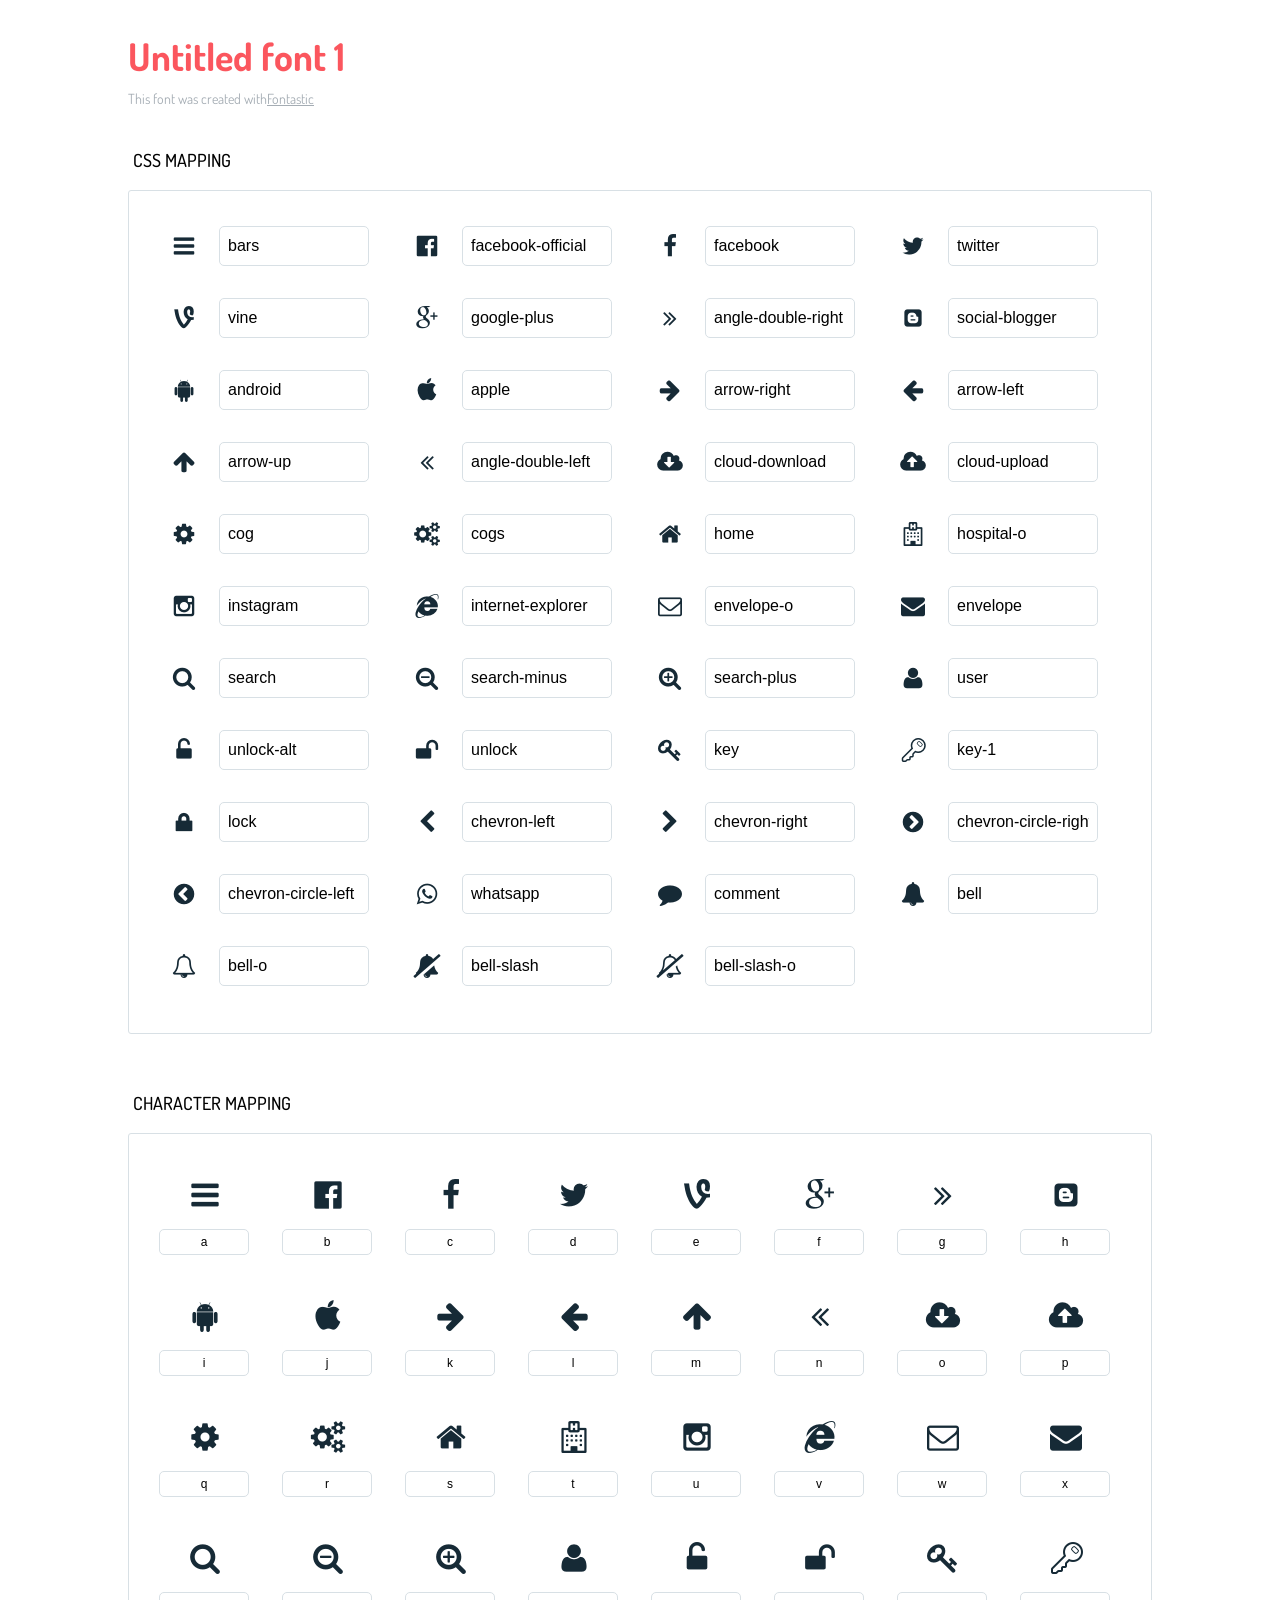
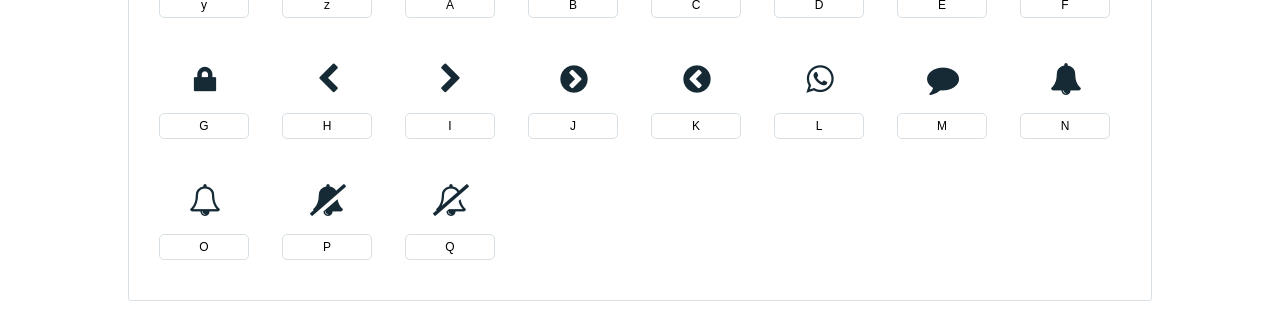
<file: font/icons-reference.html>
<!DOCTYPE html>
<html lang="en">
  <head>
    <meta charset="utf-8">
    <meta http-equiv="X-UA-Compatible" content="IE=edge,chrome=1">
    <meta name="viewport" content="width=device-width,initial-scale=1">
    <title>Font Reference - Untitled font 1</title>
    <link href="http://fonts.googleapis.com/css?family=Dosis:400,500,700" rel="stylesheet" type="text/css">
    <link rel="stylesheet" href="styles.css">
    <style type="text/css">html,body,div,span,applet,object,iframe,h1,h2,h3,h4,h5,h6,p,blockquote,pre,a,abbr,acronym,address,big,cite,code,del,dfn,em,img,ins,kbd,q,s,samp,small,strike,strong,sub,sup,tt,var,dl,dt,dd,ol,ul,li,fieldset,form,label,legend,table,caption,tbody,tfoot,thead,tr,th,td{margin:0;padding:0;border:0;outline:0;font-weight:inherit;font-style:inherit;font-family:inherit;font-size:100%;vertical-align:baseline}body{line-height:1;color:#000;background:#fff}ol,ul{list-style:none}table{border-collapse:separate;border-spacing:0;vertical-align:middle}caption,th,td{text-align:left;font-weight:normal;vertical-align:middle}a img{border:none}*{-webkit-box-sizing:border-box;-moz-box-sizing:border-box;box-sizing:border-box}body{font-family:'Dosis','Tahoma',sans-serif}.container{margin:15px auto;width:80%}h1{margin:40px 0 20px;font-weight:700;font-size:38px;line-height:32px;color:#fb565e}h2{font-size:18px;padding:0 0 21px 5px;margin:45px 0 0 0;text-transform:uppercase;font-weight:500}.small{font-size:14px;color:#a5adb4;}.small a{color:#a5adb4;}.small a:hover{color:#fb565e}.glyphs.character-mapping{margin:0 0 20px 0;padding:20px 0 20px 30px;color:rgba(0,0,0,0.5);border:1px solid #d8e0e5;border-radius:3px;}.glyphs.character-mapping li{margin:0 30px 20px 0;display:inline-block;width:90px}.glyphs.character-mapping .icon{margin:10px 0 10px 15px;padding:15px;position:relative;width:55px;height:55px;color:#162a36 !important;overflow:hidden;border-radius:3px;font-size:32px;}.glyphs.character-mapping .icon svg{fill:#000}.glyphs.character-mapping input{margin:0;padding:5px 0;line-height:12px;font-size:12px;display:block;width:100%;border:1px solid #d8e0e5;border-radius:5px;text-align:center;outline:0;}.glyphs.character-mapping input:focus{border:1px solid #fbde4a;-webkit-box-shadow:inset 0 0 3px #fbde4a;box-shadow:inset 0 0 3px #fbde4a}.glyphs.character-mapping input:hover{-webkit-box-shadow:inset 0 0 3px #fbde4a;box-shadow:inset 0 0 3px #fbde4a}.glyphs.css-mapping{margin:0 0 60px 0;padding:30px 0 20px 30px;color:rgba(0,0,0,0.5);border:1px solid #d8e0e5;border-radius:3px;}.glyphs.css-mapping li{margin:0 30px 20px 0;padding:0;display:inline-block;overflow:hidden}.glyphs.css-mapping .icon{margin:0;margin-right:10px;padding:13px;height:50px;width:50px;color:#162a36 !important;overflow:hidden;float:left;font-size:24px}.glyphs.css-mapping input{margin:0;margin-top:5px;padding:8px;line-height:16px;font-size:16px;display:block;width:150px;height:40px;border:1px solid #d8e0e5;border-radius:5px;background:#fff;outline:0;float:right;}.glyphs.css-mapping input:focus{border:1px solid #fbde4a;-webkit-box-shadow:inset 0 0 3px #fbde4a;box-shadow:inset 0 0 3px #fbde4a}.glyphs.css-mapping input:hover{-webkit-box-shadow:inset 0 0 3px #fbde4a;box-shadow:inset 0 0 3px #fbde4a}</style>
  </head>
  <body>
    <div class="container">
      <h1>Untitled font 1</h1>
      <p class="small">This font was created with<a href="http://fontastic.me/">Fontastic</a></p>
      <h2>CSS mapping</h2>
      <ul class="glyphs css-mapping">
        <li>
          <div class="icon icon-bars"></div>
          <input type="text" readonly="readonly" value="bars">
        </li>
        <li>
          <div class="icon icon-facebook-official"></div>
          <input type="text" readonly="readonly" value="facebook-official">
        </li>
        <li>
          <div class="icon icon-facebook"></div>
          <input type="text" readonly="readonly" value="facebook">
        </li>
        <li>
          <div class="icon icon-twitter"></div>
          <input type="text" readonly="readonly" value="twitter">
        </li>
        <li>
          <div class="icon icon-vine"></div>
          <input type="text" readonly="readonly" value="vine">
        </li>
        <li>
          <div class="icon icon-google-plus"></div>
          <input type="text" readonly="readonly" value="google-plus">
        </li>
        <li>
          <div class="icon icon-angle-double-right"></div>
          <input type="text" readonly="readonly" value="angle-double-right">
        </li>
        <li>
          <div class="icon icon-social-blogger"></div>
          <input type="text" readonly="readonly" value="social-blogger">
        </li>
        <li>
          <div class="icon icon-android"></div>
          <input type="text" readonly="readonly" value="android">
        </li>
        <li>
          <div class="icon icon-apple"></div>
          <input type="text" readonly="readonly" value="apple">
        </li>
        <li>
          <div class="icon icon-arrow-right"></div>
          <input type="text" readonly="readonly" value="arrow-right">
        </li>
        <li>
          <div class="icon icon-arrow-left"></div>
          <input type="text" readonly="readonly" value="arrow-left">
        </li>
        <li>
          <div class="icon icon-arrow-up"></div>
          <input type="text" readonly="readonly" value="arrow-up">
        </li>
        <li>
          <div class="icon icon-angle-double-left"></div>
          <input type="text" readonly="readonly" value="angle-double-left">
        </li>
        <li>
          <div class="icon icon-cloud-download"></div>
          <input type="text" readonly="readonly" value="cloud-download">
        </li>
        <li>
          <div class="icon icon-cloud-upload"></div>
          <input type="text" readonly="readonly" value="cloud-upload">
        </li>
        <li>
          <div class="icon icon-cog"></div>
          <input type="text" readonly="readonly" value="cog">
        </li>
        <li>
          <div class="icon icon-cogs"></div>
          <input type="text" readonly="readonly" value="cogs">
        </li>
        <li>
          <div class="icon icon-home"></div>
          <input type="text" readonly="readonly" value="home">
        </li>
        <li>
          <div class="icon icon-hospital-o"></div>
          <input type="text" readonly="readonly" value="hospital-o">
        </li>
        <li>
          <div class="icon icon-instagram"></div>
          <input type="text" readonly="readonly" value="instagram">
        </li>
        <li>
          <div class="icon icon-internet-explorer"></div>
          <input type="text" readonly="readonly" value="internet-explorer">
        </li>
        <li>
          <div class="icon icon-envelope-o"></div>
          <input type="text" readonly="readonly" value="envelope-o">
        </li>
        <li>
          <div class="icon icon-envelope"></div>
          <input type="text" readonly="readonly" value="envelope">
        </li>
        <li>
          <div class="icon icon-search"></div>
          <input type="text" readonly="readonly" value="search">
        </li>
        <li>
          <div class="icon icon-search-minus"></div>
          <input type="text" readonly="readonly" value="search-minus">
        </li>
        <li>
          <div class="icon icon-search-plus"></div>
          <input type="text" readonly="readonly" value="search-plus">
        </li>
        <li>
          <div class="icon icon-user"></div>
          <input type="text" readonly="readonly" value="user">
        </li>
        <li>
          <div class="icon icon-unlock-alt"></div>
          <input type="text" readonly="readonly" value="unlock-alt">
        </li>
        <li>
          <div class="icon icon-unlock"></div>
          <input type="text" readonly="readonly" value="unlock">
        </li>
        <li>
          <div class="icon icon-key"></div>
          <input type="text" readonly="readonly" value="key">
        </li>
        <li>
          <div class="icon icon-key-1"></div>
          <input type="text" readonly="readonly" value="key-1">
        </li>
        <li>
          <div class="icon icon-lock"></div>
          <input type="text" readonly="readonly" value="lock">
        </li>
        <li>
          <div class="icon icon-chevron-left"></div>
          <input type="text" readonly="readonly" value="chevron-left">
        </li>
        <li>
          <div class="icon icon-chevron-right"></div>
          <input type="text" readonly="readonly" value="chevron-right">
        </li>
        <li>
          <div class="icon icon-chevron-circle-right"></div>
          <input type="text" readonly="readonly" value="chevron-circle-right">
        </li>
        <li>
          <div class="icon icon-chevron-circle-left"></div>
          <input type="text" readonly="readonly" value="chevron-circle-left">
        </li>
        <li>
          <div class="icon icon-whatsapp"></div>
          <input type="text" readonly="readonly" value="whatsapp">
        </li>
        <li>
          <div class="icon icon-comment"></div>
          <input type="text" readonly="readonly" value="comment">
        </li>
        <li>
          <div class="icon icon-bell"></div>
          <input type="text" readonly="readonly" value="bell">
        </li>
        <li>
          <div class="icon icon-bell-o"></div>
          <input type="text" readonly="readonly" value="bell-o">
        </li>
        <li>
          <div class="icon icon-bell-slash"></div>
          <input type="text" readonly="readonly" value="bell-slash">
        </li>
        <li>
          <div class="icon icon-bell-slash-o"></div>
          <input type="text" readonly="readonly" value="bell-slash-o">
        </li>
      </ul>
      <h2>Character mapping</h2>
      <ul class="glyphs character-mapping">
        <li>
          <div data-icon="a" class="icon"></div>
          <input type="text" readonly="readonly" value="a">
        </li>
        <li>
          <div data-icon="b" class="icon"></div>
          <input type="text" readonly="readonly" value="b">
        </li>
        <li>
          <div data-icon="c" class="icon"></div>
          <input type="text" readonly="readonly" value="c">
        </li>
        <li>
          <div data-icon="d" class="icon"></div>
          <input type="text" readonly="readonly" value="d">
        </li>
        <li>
          <div data-icon="e" class="icon"></div>
          <input type="text" readonly="readonly" value="e">
        </li>
        <li>
          <div data-icon="f" class="icon"></div>
          <input type="text" readonly="readonly" value="f">
        </li>
        <li>
          <div data-icon="g" class="icon"></div>
          <input type="text" readonly="readonly" value="g">
        </li>
        <li>
          <div data-icon="h" class="icon"></div>
          <input type="text" readonly="readonly" value="h">
        </li>
        <li>
          <div data-icon="i" class="icon"></div>
          <input type="text" readonly="readonly" value="i">
        </li>
        <li>
          <div data-icon="j" class="icon"></div>
          <input type="text" readonly="readonly" value="j">
        </li>
        <li>
          <div data-icon="k" class="icon"></div>
          <input type="text" readonly="readonly" value="k">
        </li>
        <li>
          <div data-icon="l" class="icon"></div>
          <input type="text" readonly="readonly" value="l">
        </li>
        <li>
          <div data-icon="m" class="icon"></div>
          <input type="text" readonly="readonly" value="m">
        </li>
        <li>
          <div data-icon="n" class="icon"></div>
          <input type="text" readonly="readonly" value="n">
        </li>
        <li>
          <div data-icon="o" class="icon"></div>
          <input type="text" readonly="readonly" value="o">
        </li>
        <li>
          <div data-icon="p" class="icon"></div>
          <input type="text" readonly="readonly" value="p">
        </li>
        <li>
          <div data-icon="q" class="icon"></div>
          <input type="text" readonly="readonly" value="q">
        </li>
        <li>
          <div data-icon="r" class="icon"></div>
          <input type="text" readonly="readonly" value="r">
        </li>
        <li>
          <div data-icon="s" class="icon"></div>
          <input type="text" readonly="readonly" value="s">
        </li>
        <li>
          <div data-icon="t" class="icon"></div>
          <input type="text" readonly="readonly" value="t">
        </li>
        <li>
          <div data-icon="u" class="icon"></div>
          <input type="text" readonly="readonly" value="u">
        </li>
        <li>
          <div data-icon="v" class="icon"></div>
          <input type="text" readonly="readonly" value="v">
        </li>
        <li>
          <div data-icon="w" class="icon"></div>
          <input type="text" readonly="readonly" value="w">
        </li>
        <li>
          <div data-icon="x" class="icon"></div>
          <input type="text" readonly="readonly" value="x">
        </li>
        <li>
          <div data-icon="y" class="icon"></div>
          <input type="text" readonly="readonly" value="y">
        </li>
        <li>
          <div data-icon="z" class="icon"></div>
          <input type="text" readonly="readonly" value="z">
        </li>
        <li>
          <div data-icon="A" class="icon"></div>
          <input type="text" readonly="readonly" value="A">
        </li>
        <li>
          <div data-icon="B" class="icon"></div>
          <input type="text" readonly="readonly" value="B">
        </li>
        <li>
          <div data-icon="C" class="icon"></div>
          <input type="text" readonly="readonly" value="C">
        </li>
        <li>
          <div data-icon="D" class="icon"></div>
          <input type="text" readonly="readonly" value="D">
        </li>
        <li>
          <div data-icon="E" class="icon"></div>
          <input type="text" readonly="readonly" value="E">
        </li>
        <li>
          <div data-icon="F" class="icon"></div>
          <input type="text" readonly="readonly" value="F">
        </li>
        <li>
          <div data-icon="G" class="icon"></div>
          <input type="text" readonly="readonly" value="G">
        </li>
        <li>
          <div data-icon="H" class="icon"></div>
          <input type="text" readonly="readonly" value="H">
        </li>
        <li>
          <div data-icon="I" class="icon"></div>
          <input type="text" readonly="readonly" value="I">
        </li>
        <li>
          <div data-icon="J" class="icon"></div>
          <input type="text" readonly="readonly" value="J">
        </li>
        <li>
          <div data-icon="K" class="icon"></div>
          <input type="text" readonly="readonly" value="K">
        </li>
        <li>
          <div data-icon="L" class="icon"></div>
          <input type="text" readonly="readonly" value="L">
        </li>
        <li>
          <div data-icon="M" class="icon"></div>
          <input type="text" readonly="readonly" value="M">
        </li>
        <li>
          <div data-icon="N" class="icon"></div>
          <input type="text" readonly="readonly" value="N">
        </li>
        <li>
          <div data-icon="O" class="icon"></div>
          <input type="text" readonly="readonly" value="O">
        </li>
        <li>
          <div data-icon="P" class="icon"></div>
          <input type="text" readonly="readonly" value="P">
        </li>
        <li>
          <div data-icon="Q" class="icon"></div>
          <input type="text" readonly="readonly" value="Q">
        </li>
      </ul>
    </div>
    <script>(function() {
  var glyphs, i, len, ref;

  ref = document.getElementsByClassName('glyphs');
  for (i = 0, len = ref.length; i < len; i++) {
    glyphs = ref[i];
    glyphs.addEventListener('click', function(event) {
      if (event.target.tagName === 'INPUT') {
        return event.target.select();
      }
    });
  }

}).call(this);

    </script>
  </body>
</html>
</file>
<file: font/styles.css>
@charset "UTF-8";

@font-face {
  font-family: "untitled-font-1";
  src:url("fonts/untitled-font-1.eot");
  src:url("fonts/untitled-font-1.eot?#iefix") format("embedded-opentype"),
    url("fonts/untitled-font-1.woff") format("woff"),
    url("fonts/untitled-font-1.ttf") format("truetype"),
    url("fonts/untitled-font-1.svg#untitled-font-1") format("svg");
  font-weight: normal;
  font-style: normal;

}

[data-icon]:before {
  font-family: "untitled-font-1" !important;
  content: attr(data-icon);
  font-style: normal !important;
  font-weight: normal !important;
  font-variant: normal !important;
  text-transform: none !important;
  speak: none;
  line-height: 1;
  -webkit-font-smoothing: antialiased;
  -moz-osx-font-smoothing: grayscale;
}

[class^="icon-"]:before,
[class*=" icon-"]:before {
  font-family: "untitled-font-1" !important;
  font-style: normal !important;
  font-weight: normal !important;
  font-variant: normal !important;
  text-transform: none !important;
  speak: none;
  line-height: 1;
  -webkit-font-smoothing: antialiased;
  -moz-osx-font-smoothing: grayscale;
}

.icon-bars:before {
  content: "\61";
}
.icon-facebook-official:before {
  content: "\62";
}
.icon-facebook:before {
  content: "\63";
}
.icon-twitter:before {
  content: "\64";
}
.icon-vine:before {
  content: "\65";
}
.icon-google-plus:before {
  content: "\66";
}
.icon-angle-double-right:before {
  content: "\67";
}
.icon-social-blogger:before {
  content: "\68";
}
.icon-android:before {
  content: "\69";
}
.icon-apple:before {
  content: "\6a";
}
.icon-arrow-right:before {
  content: "\6b";
}
.icon-arrow-left:before {
  content: "\6c";
}
.icon-arrow-up:before {
  content: "\6d";
}
.icon-angle-double-left:before {
  content: "\6e";
}
.icon-cloud-download:before {
  content: "\6f";
}
.icon-cloud-upload:before {
  content: "\70";
}
.icon-cog:before {
  content: "\71";
}
.icon-cogs:before {
  content: "\72";
}
.icon-home:before {
  content: "\73";
}
.icon-hospital-o:before {
  content: "\74";
}
.icon-instagram:before {
  content: "\75";
}
.icon-internet-explorer:before {
  content: "\76";
}
.icon-envelope-o:before {
  content: "\77";
}
.icon-envelope:before {
  content: "\78";
}
.icon-search:before {
  content: "\79";
}
.icon-search-minus:before {
  content: "\7a";
}
.icon-search-plus:before {
  content: "\41";
}
.icon-user:before {
  content: "\42";
}
.icon-unlock-alt:before {
  content: "\43";
}
.icon-unlock:before {
  content: "\44";
}
.icon-key:before {
  content: "\45";
}
.icon-key-1:before {
  content: "\46";
}
.icon-lock:before {
  content: "\47";
}
.icon-chevron-left:before {
  content: "\48";
}
.icon-chevron-right:before {
  content: "\49";
}
.icon-chevron-circle-right:before {
  content: "\4a";
}
.icon-chevron-circle-left:before {
  content: "\4b";
}
.icon-whatsapp:before {
  content: "\4c";
}
.icon-comment:before {
  content: "\4d";
}
.icon-bell:before {
  content: "\4e";
}
.icon-bell-o:before {
  content: "\4f";
}
.icon-bell-slash:before {
  content: "\50";
}
.icon-bell-slash-o:before {
  content: "\51";
}
</file>
